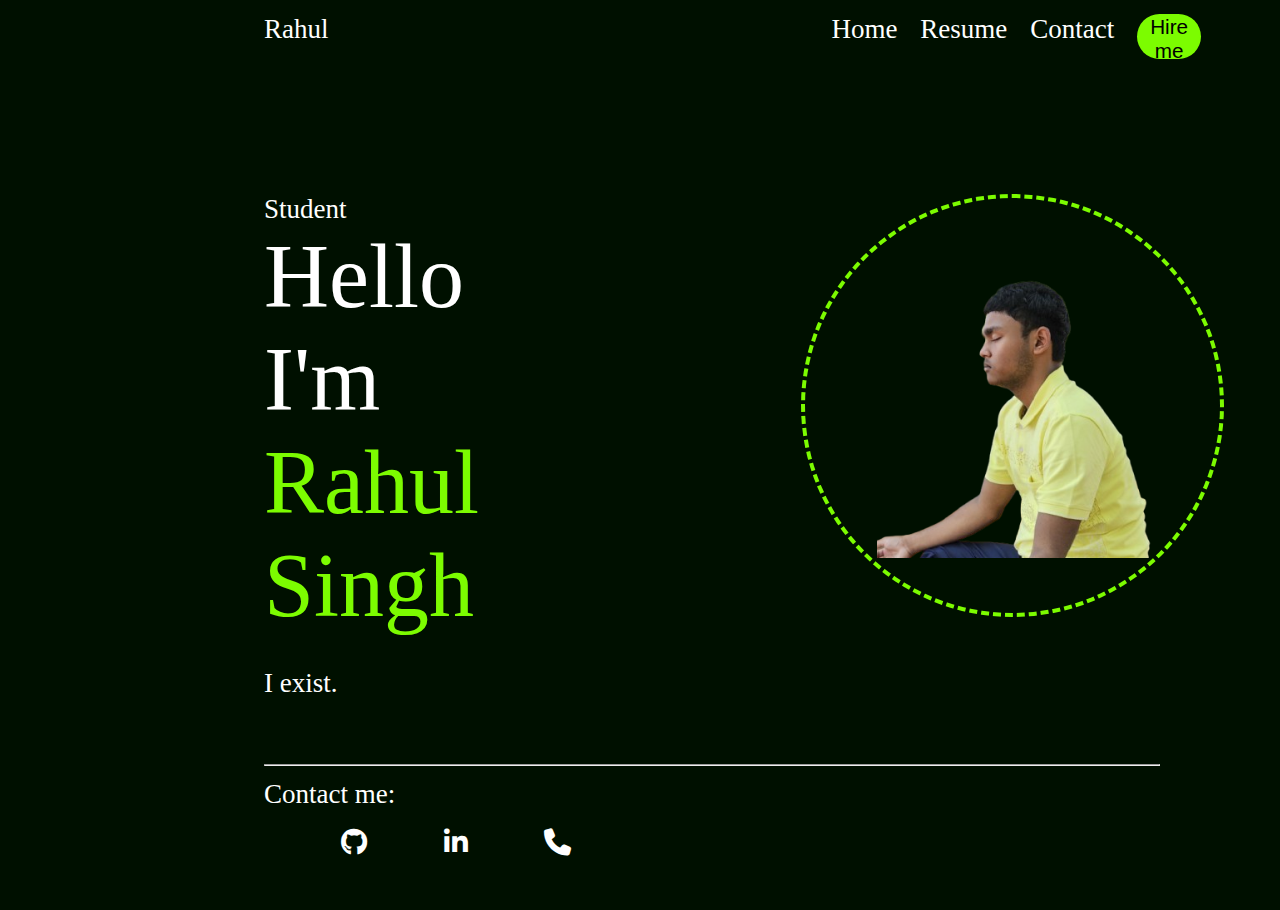
<file: Task-1/index.html>
<!DOCTYPE html>
<html lang="en">
<head>
    <meta charset="UTF-8">
    <meta name="viewport" content="width=device-width, initial-scale=1.0">
    <title>Document</title>
    <link rel="stylesheet" href="style.css">
    <link rel="stylesheet" href="https://cdnjs.cloudflare.com/ajax/libs/font-awesome/6.7.2/css/all.min.css" integrity="sha512-Evv84Mr4kqVGRNSgIGL/F/aIDqQb7xQ2vcrdIwxfjThSH8CSR7PBEakCr51Ck+w+/U6swU2Im1vVX0SVk9ABhg==" crossorigin="anonymous" referrerpolicy="no-referrer" />
</head>
<body>
    <div class="navbar">
        <div class="name">
            Rahul
        </div>
        <div class="nav-content">
            <div class="nav-options">
                Home
            </div>
            <div class="nav-options">
                Resume
            </div>
            <div class="nav-options">
                Contact
            </div>
            <button class="nav-button" onclick="location.href='hire_me.html'">
                Hire me 
            </button>
        </div>
    </div>
    
    <div class="intro">
        <div>
            <div class="intro-tag">
                Student
            </div>
            <div class="intro-line">
                Hello I'm <br>
                <div class="green-text"> Rahul Singh </div>
            </div>
            <div class="intro-description">
                <br> I exist.
            </div>
        </div>
        <div class="intro-image-border">
            <div class="intro-image"></div>            
        </div>
        <div>
            
        </div>
    </div>

    <footer>
        <hr>
        Contact me:
        <div class="contact-icons">
            <a class="contact-option" href="https://github.com/Rsourcecode">
                <i class="fa-brands fa-github"> </i>
            </a>    
            <a class="contact-option" href="https://www.linkedin.com/in/rahul-singh-560948286/">
                <i class="fa-brands fa-linkedin-in"> </i>
            </a>  
            <a class="contact-option" href="tel:9339351742">
                <i class="fa-solid fa-phone"> </i>
            </a>  
        </div>  
    </footer>
</body>



</html>
</file>
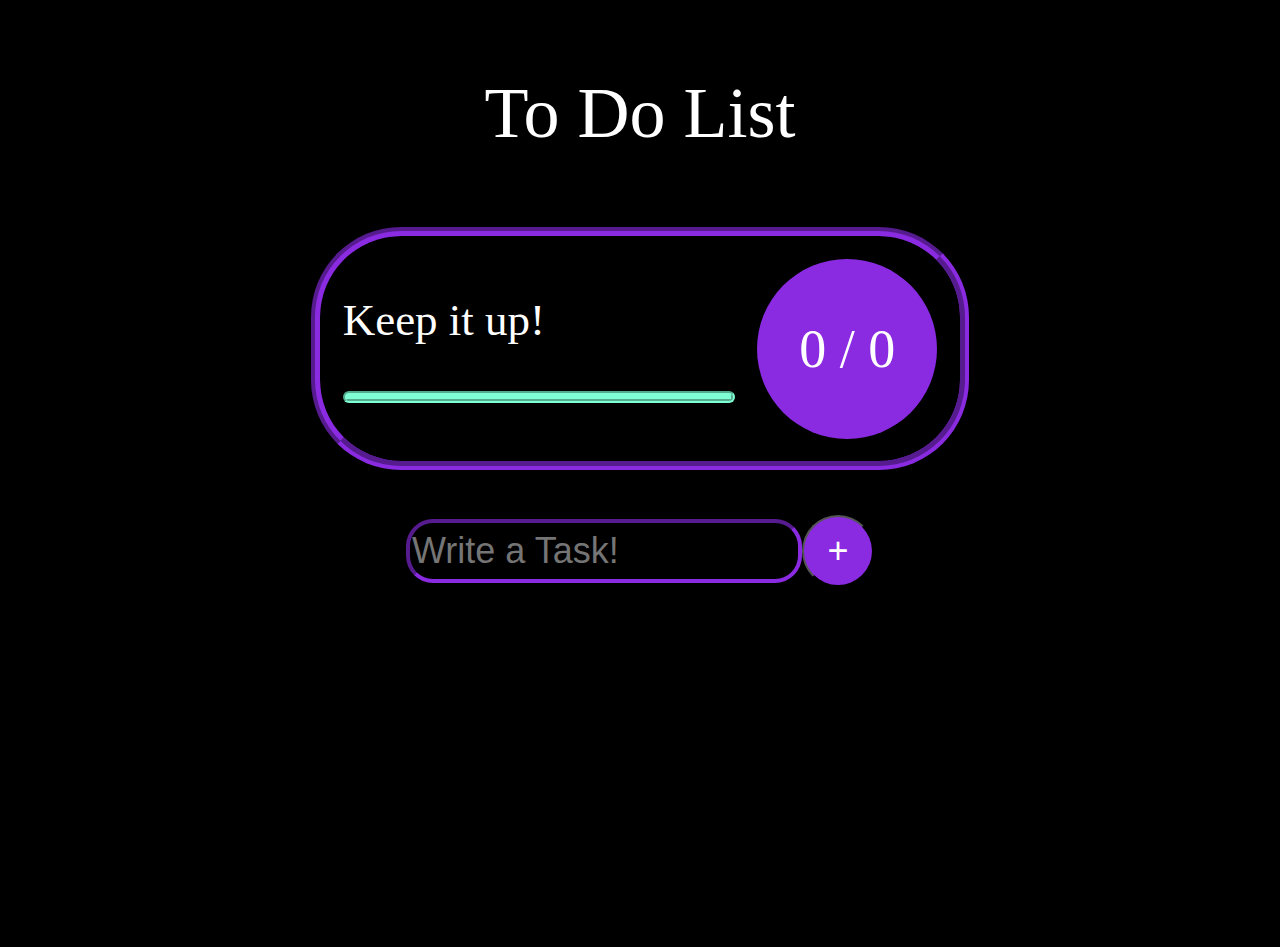
<file: Task-2/index.html>
<!DOCTYPE html>
<html lang="en">
<head>
    <meta charset="UTF-8">
    <meta name="viewport" content="width=device-width, initial-scale=1.0">
    <title>To Do List</title>
    <link rel="stylesheet" href="./style.css">
    <link rel="stylesheet" href="https://cdnjs.cloudflare.com/ajax/libs/font-awesome/6.7.2/css/all.min.css" integrity="sha512-Evv84Mr4kqVGRNSgIGL/F/aIDqQb7xQ2vcrdIwxfjThSH8CSR7PBEakCr51Ck+w+/U6swU2Im1vVX0SVk9ABhg==" crossorigin="anonymous" referrerpolicy="no-referrer" />

</head>
<body>
    <div class="heading">
        To Do List
    </div>
    <div class="fixed-container">
        <div class="message-and-bar">
            <div class="motivating-message">Keep it up!</div>
            <div class="progress-bar"><div class="progress-bar-fill"></div></div>
        </div>
        <div class="progress">0 / 0</div>
    </div>
    <div class="task-writing-box">
        <input class="task-write" placeholder="Write a Task!">
        <button class="task-add-button">+</button>
    </div>
    <div class="scrolable-container">
        <ul class="list-of-tasks">
            <!-- <li class="tasks"> <input type="checkbox"> <p>Task 1</p> <button class="delete" id="delete1"><i class="fa-solid fa-trash"></i></button> </li>
            <li class="tasks"> <input type="checkbox"> <p>Task 2</p> <button class="delete" id = "delete2"><i class="fa-solid fa-trash"></i></button></li> -->
        </ul>
    </div>
    <script src="./app.js"></script>
</body>
</html>
</file>
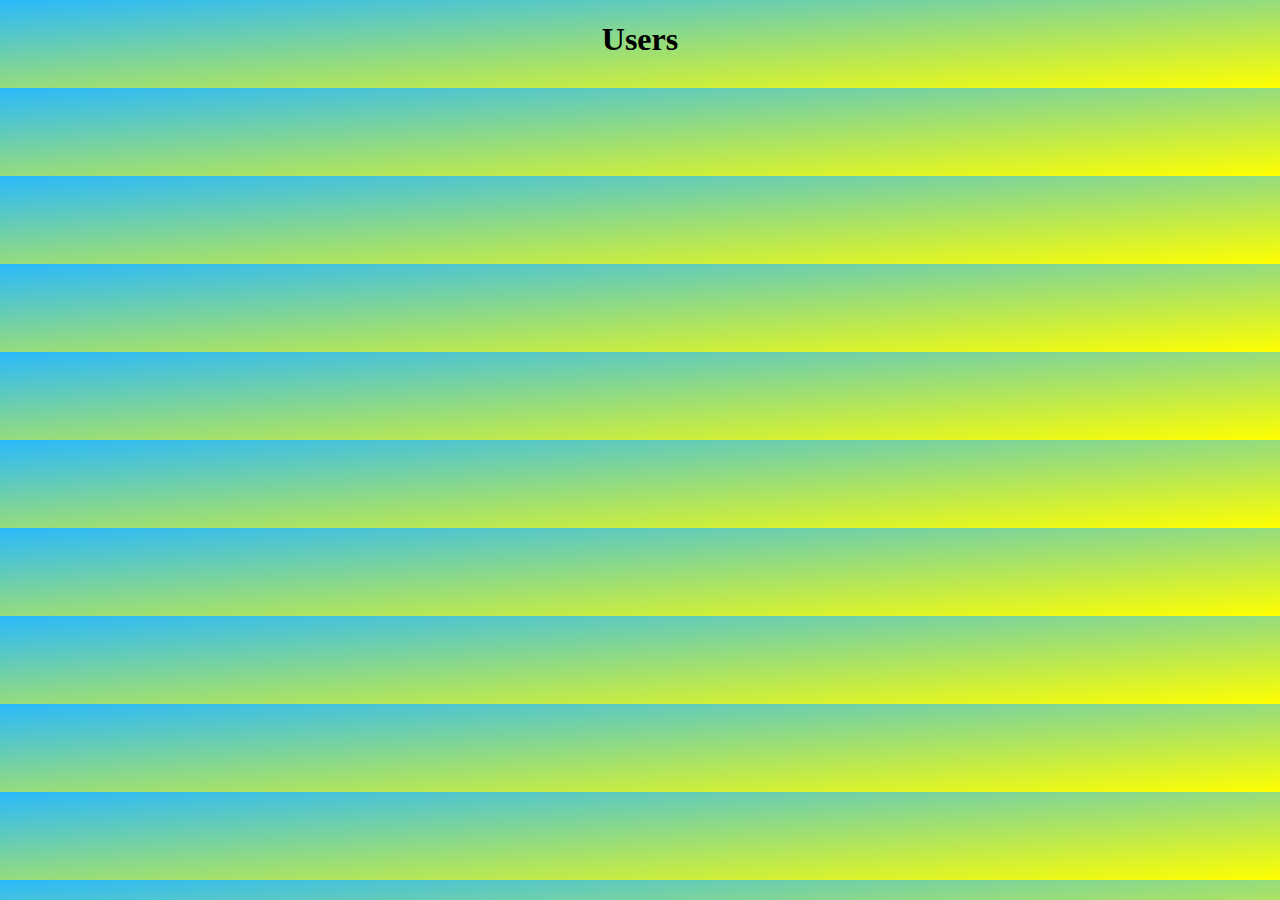
<file: Task-7/index.html>
<!DOCTYPE html>
<html lang="en">
<head>
    <meta charset="UTF-8">
    <meta name="viewport" content="width=device-width, initial-scale=1.0">
    <title>Document</title>
    <style>
        html{
            background-image: linear-gradient(to bottom right,rgb(42, 185, 252), yellow);

        }
        .users{
            margin: 0 4vw;
            display: grid;
            grid-template-columns: 1fr 1fr 1fr;
            gap:5vh 4vw;

        }
        .user{
            border: solid black 0.1vmin;
            text-align: center;
            background-image: linear-gradient(to bottom right, yellow, rgb(42, 185, 252));
        }
    </style>
</head>
<body>
    <h1 style="text-align: center;"> Users</h1>
    <div>
        <div class="users"></div>
    </div>
    <script>
        const users = document.getElementsByClassName("users")[0];
        const promise = fetch("https://jsonplaceholder.typicode.com/users", {method:"GET"})
        .then(response => response.json())
        .then(
            (data) =>{
                
                for(let i = 0; i < data.length; i++){
                    console.log(data[i].name)
                    users.innerHTML += `<div class="user">
                <h4>Name: ${data[i].name}</h4>
                <h4>Email: ${data[i].email}</h4>
                <h4>Address: ${data[i].address.street + data[i].address.suit + data[i].address.city}</h4>
            </div>`
                }
                // console.log()
            } 
        )
    </script>
</body>
</html>
</file>
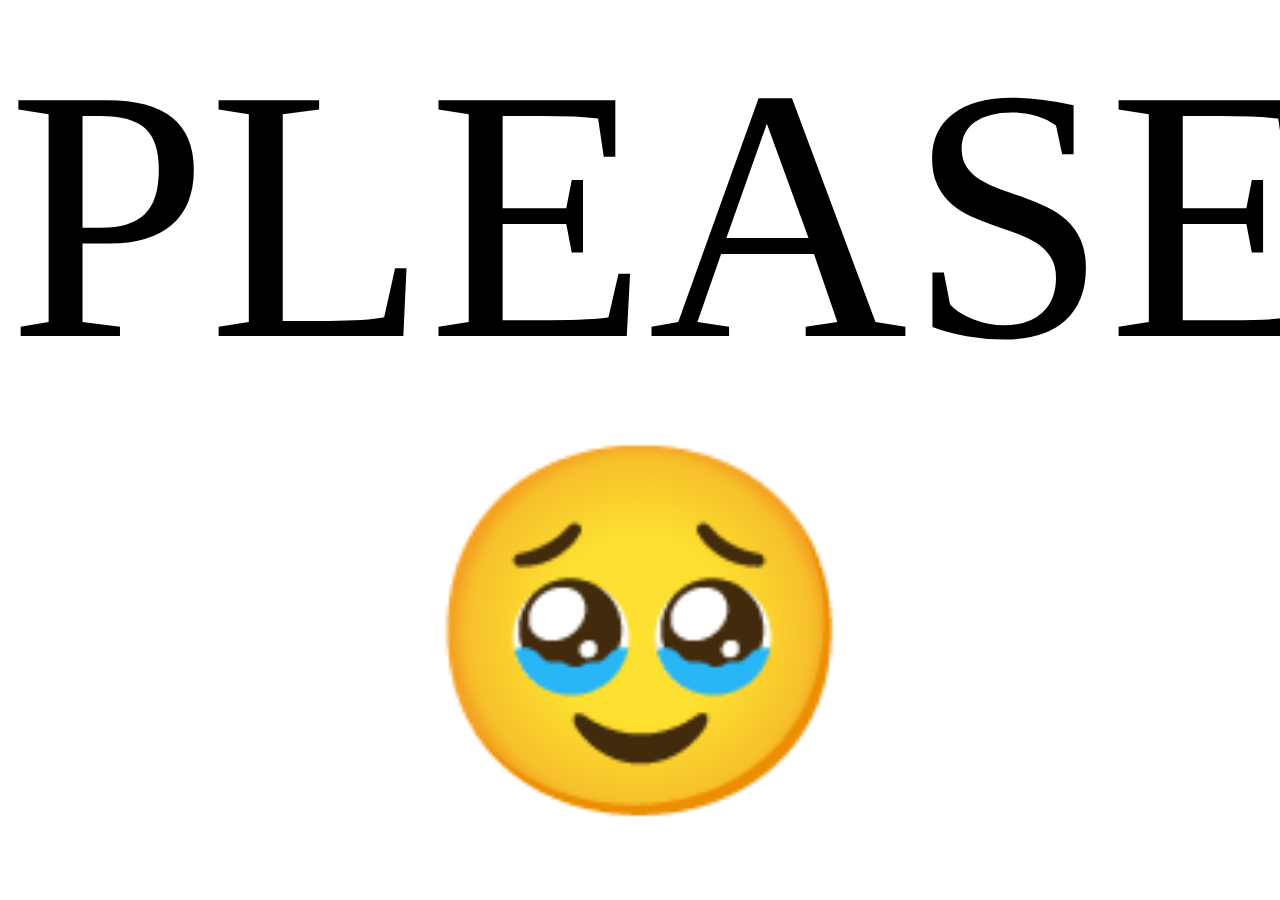
<file: Task-1/hire_me.html>
<!DOCTYPE html>
<html lang="en">
<head>
    <meta charset="UTF-8">
    <meta name="viewport" content="width=device-width, initial-scale=1.0">
    <title>Document</title>
</head>
<body>
    <div style="font-size: 40vmin; text-align: center;">
        PLEASE!🥹
    </div>
</body>
</html>
</file>
<file: Task-1/style.css>
html{
    height: 100vh;
    width: 100vw;
}



body {
    height: 99.5vh;
    width: 75vw;
    background-color: #001000;
    color: white;
    padding:  0.5% 5% 0 20%; 
    font-size: 3vmin;
}

.navbar{
    display: flex;
}
.nav-content{
    display: flex;
    margin-left: 50%;
    width:100%;
    justify-content: space-evenly;
}

.nav-button{
    background-color:lawngreen;
    height: 5vh;
    width: 5vw;
    border: none;
    border-radius: 2.5vh;
    font-size: 2.3vmin;
    
}

.nav-button:hover{
    background-color: aliceblue;
}

.green-text{
    color:lawngreen;
}

.intro-tag{
    margin: none;
    padding: none;
}
.intro-line{
    margin: none;
    padding: none;
    font-size: 10vmin;
}

.intro{
    display: flex;
    margin-top: 15vmin;

}
.intro-image-border{
    margin-left: 20vw;
    height:47vmin;
    width:47vmin;
    border-width: 0.5vmin;
    border-color: lawngreen;
    border-style: dashed;
    border-radius: 50%;
    box-sizing: border-box;
}

.intro-image{
    margin-left: 8vmin;
    height:40vmin;
    width:40vmin;
    background-image: url("Rahul.jpg");
    background-size: cover;
    justify-content: center;
    
}

.contact-icons{
    padding-top: 2vh;
    display: flex;
    height:8vh;
    width:30vw;
    justify-content: space-evenly;
}
.contact-option{
    color: white;
}
footer{
    width: 70vw;
    position: absolute;
    bottom:0px;
}

@media only screen and (max-width : 600px){
    *{
        margin: 0;
        padding: 0;
    }
    body{
        height: 99.5vh;
    width: 100vw;
    background-color: #001000;
    color: white;
    font-size: 3vmin;
    padding: 0;
    }
    .navbar{
        display: block;
        text-align: center;
    }
    .nav-content{
        display: flex;
        margin: 3vh 0 0 0;
        width:100vw;
        justify-content: space-evenly;
    }
    .nav-button{
        background-color:lawngreen;
        height: 2vh;
        width: 13vw;
        border: none;
        border-radius: 2.5vh;
        font-size: 2.3vmin;
        
    }
    .intro{
        display: block;
        margin-top: 15vmin;
        justify-content: center;
        text-align: center;
    }
    .intro-image-border{
        margin-top: 10vh;
        margin-left: 28vmin;
        height:47vmin;
        width:47vmin;
        border-width: 0.5vmin;
        border-color: lawngreen;
        border-style: dashed;
        border-radius: 50%;
        box-sizing: border-box;
    }
    footer{
        margin-top: 100vh;
        width: 100vw;
        text-align: center;
        position: absolute;
        bottom:0px;
    }
    .contact-icons{
        /* margin-top: 100vh; */

        padding-top: 5vh;
        display: flex;
        height:8vh;
        width:100vw;
        justify-content: space-evenly;
    }
}
</file>
<file: Task-2/style.css>
body{
    margin: 0 20vw 0 20vw;

    background-color: black;
    color: white;
    display: flex;
    flex-direction: column;
    /* justify-content: center;5 */
    align-items: center;
}

.heading{
    font-size: 8vmin;
    text-align: center;
    margin-top: 8vh;
    margin-bottom: 8vh;
}

.fixed-container{
    display: flex;
    height: 25vh;
    width: 50vw;
    border-color: blueviolet;
    border-width: 1vmin;
    border-style: groove;
    border-radius: 10vmin;
    justify-content: space-evenly;
    align-items: center;

}

.motivating-message{
    font-size: 5vmin;
    padding-bottom: 5vh;
}

.progress-bar{
    width: 30vw;
    height:0.5vmin;
    border-color:aquamarine;
    border-width: 0.5vmin;
    border-style: groove;
    border-radius: 10vmin;
}

.progress-bar-fill{
    width: 30vw;
    height:0.5vmin;
    background-color: aquamarine;
}
.progress{
    display: flex;
    background-color: blueviolet;
    height: 20vmin;
    width: 20vmin;
    border-radius: 10vmin;
    /* text-align: center; */
    justify-content: center;
    align-items: center;
    font-size: 6vmin;
}

.task-writing-box{
    display: flex;
    justify-content: space-evenly;
    align-items: center;
    margin-top: 5vh;
}
.task-write{
    font-size: 4vmin;
    height: 6vh;
    width: 30vw;
    border-radius: 3vmin;
    background-color: black;
    color: white;
    border-width: 0.5vmin;
    border-color: blueviolet;
}
.task-add-button{
    height: 8vh;
    width: 8vh;
    border-radius: 4vmin;
    font-size: 4vmin;
    color: white;
    background-color: blueviolet;

}
.scrolable-container{
    height: 40vh;
    overflow-y: auto;
}

.tasks{
    list-style-type: none;
    font-size: 4vmin;
    width: 40vw;
    display: flex;
    padding-left: 5vmin;
    padding-right: 5vmin;
    justify-content: space-between;
    align-items: center;
    background-color: #202020;
    margin-top: 3vh;
}

.checkbox{
    appearance: none;
    /* height: 8vmin;
    width: 8vmin; */
    /* font-size: 5vmin; */
}

.delete{
    height: 4vmin;
    width: 4vmin;
    display: flex;
    background-color: rgba(0 ,0, 0, 0);
    border-width: 0;
    justify-content: center;
    align-items: center;
}
.fa-trash{
    font-size: 4vmin;
    color: lightblue;
}
.fa-trash:hover{
    color: red;
}
</file>
